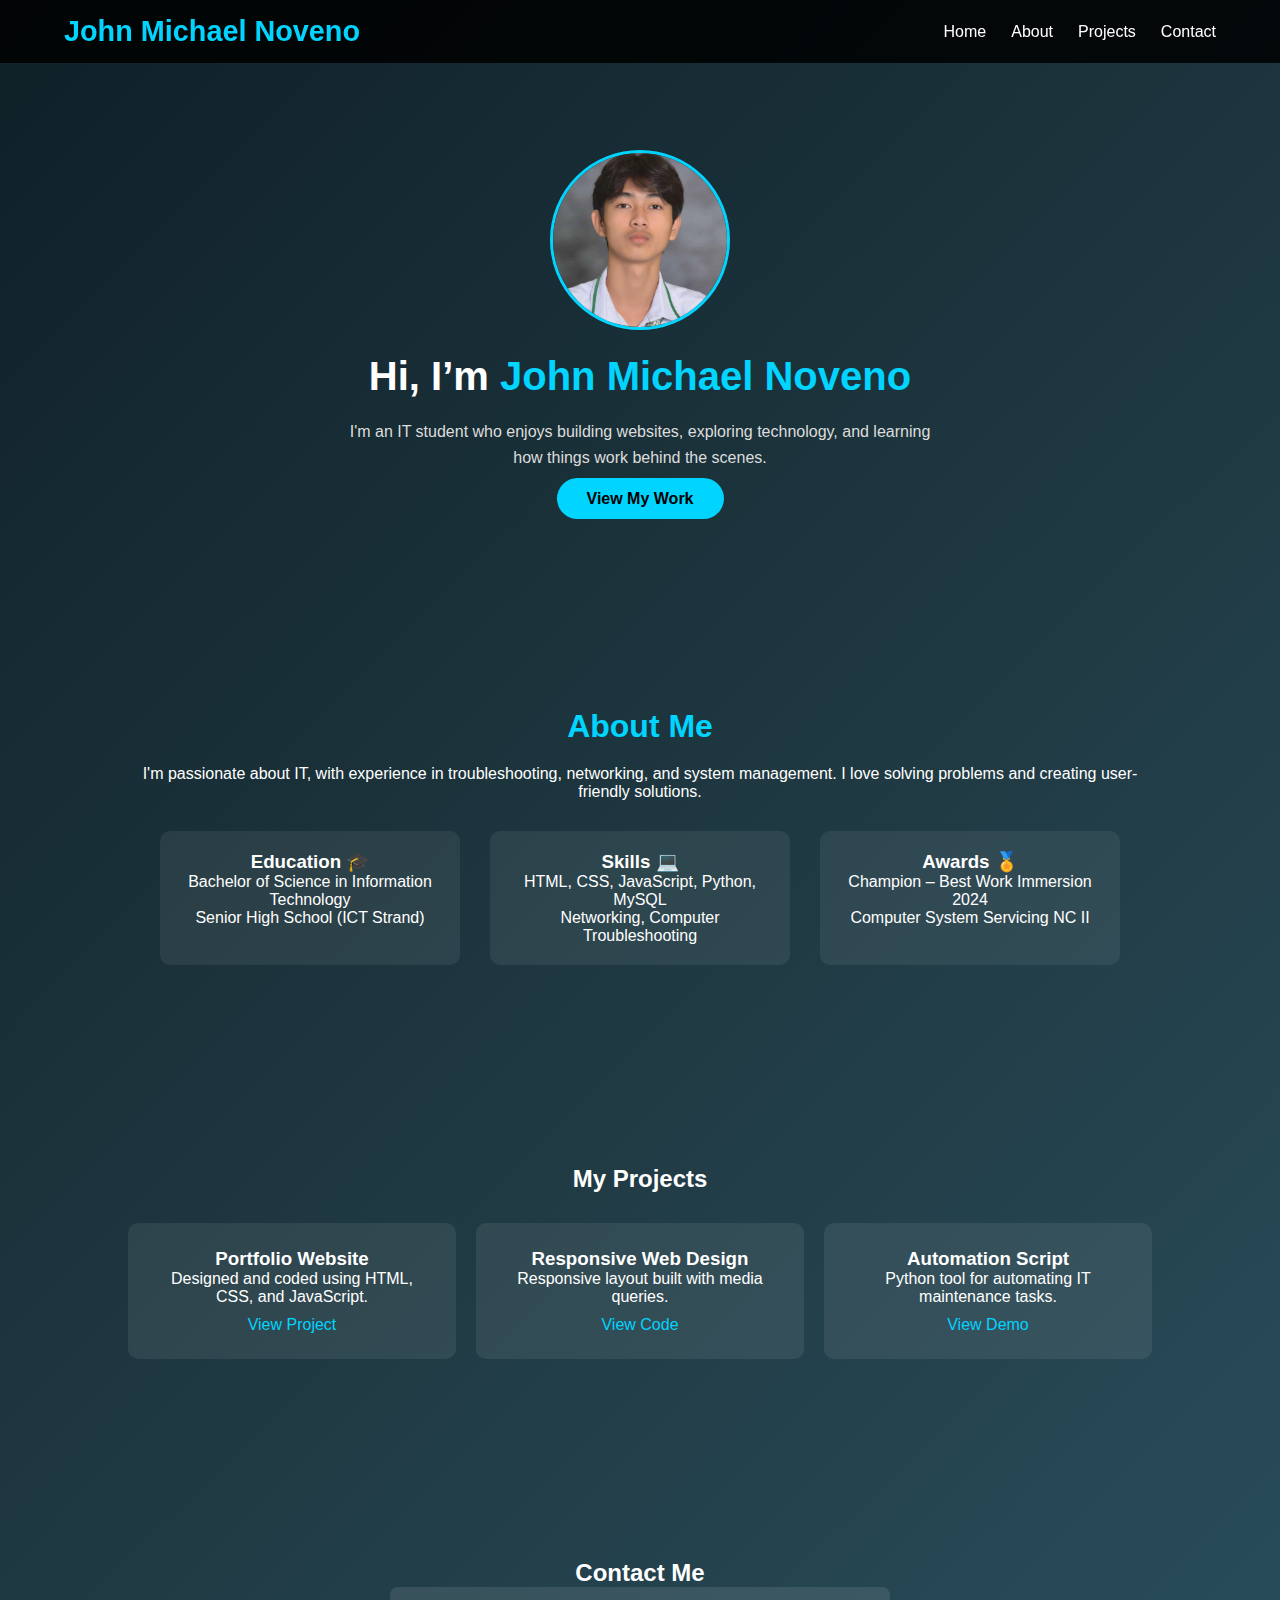
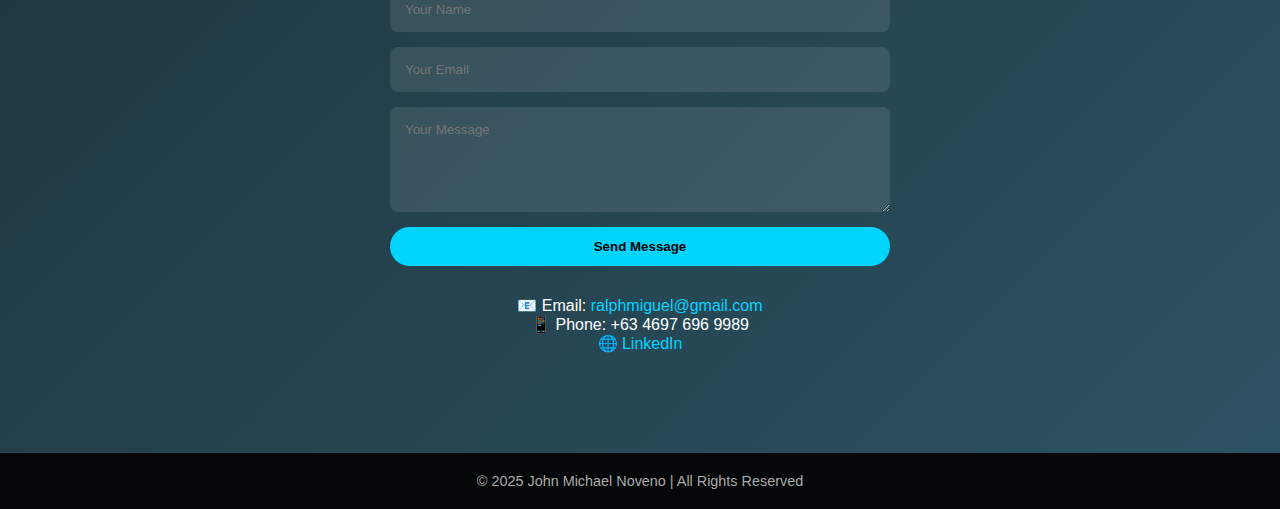
<file: index.html>
<!DOCTYPE html>
<html lang="en">
<head>
  <meta charset="UTF-8" />
  <meta name="viewport" content="width=device-width, initial-scale=1.0" />
  <title>John Michael Noveno | Portfolio</title> <link rel="stylesheet" href="jm.css" />
</head>
<body>


  <header>
    <nav>
      <h2 class="logo">John Michael Noveno</h2>
      <ul class="nav-links">
        <li><a href="#home">Home</a></li>
        <li><a href="#about">About</a></li>
        <li><a href="#projects">Projects</a></li>
        <li><a href="#contact">Contact</a></li>
      </ul>
    </nav>
  </header>


  <section id="home">
    <img src="Screenshot 2025-11-03 235804.png" alt="John Michael Noveno">
    <h1>Hi, I’m <span>John Michael Noveno </span></h1>
    <p>I'm an IT student who enjoys building websites, exploring technology, and learning how things work behind the scenes.</p>
    <a href="#projects" class="btn">View My Work</a>
  </section>


  <section id="about">
    <h2>About Me</h2>
    <p>I'm passionate about IT, with experience in troubleshooting, networking, and system management. I love solving problems and creating user-friendly solutions.</p>
    
    <div class="about-grid">
      <div>
        <h3>Education 🎓</h3>
        <p>Bachelor of Science in Information Technology</p>
        <p>Senior High School (ICT Strand)</p>
      </div>

      <div>
        <h3>Skills 💻</h3>
        <p>HTML, CSS, JavaScript, Python, MySQL</p>
        <p>Networking, Computer Troubleshooting</p>
      </div>

      <div>
        <h3>Awards 🏅</h3>
        <p>Champion – Best Work Immersion 2024</p>
        <p>Computer System Servicing NC II</p>
      </div>
    </div>
  </section>

 
  <section id="projects">
    <h2>My Projects</h2>
    <div class="grid">
      <div class="project">
        <h3>Portfolio Website</h3>
        <p>Designed and coded using HTML, CSS, and JavaScript.</p>
        <a href="#">View Project</a>
      </div>

      <div class="project">
        <h3>Responsive Web Design</h3>
        <p>Responsive layout built with media queries.</p>
        <a href="#">View Code</a>
      </div>

      <div class="project">
        <h3>Automation Script</h3>
        <p>Python tool for automating IT maintenance tasks.</p>
        <a href="#">View Demo</a>
      </div>
    </div>
  </section>


  <section id="contact">
    <h2>Contact Me</h2>
    <form action="#" method="post">
      <input type="text" placeholder="Your Name" required />
      <input type="email" placeholder="Your Email" required />
      <textarea rows="5" placeholder="Your Message" required></textarea>
      <button type="submit">Send Message</button>
    </form>

    <div class="socials">
      <p>📧 Email: <a href="mailto:johnmichaelnoveno@gmail.com">ralphmiguel@gmail.com</a></p>
      <p>📱 Phone: +63 4697 696 9989</p>
      <p>🌐 <a href="https://linkedin.com" target="_blank">LinkedIn</a></p>
    </div>
  </section>


  <footer>
    <p>© 2025 John Michael Noveno | All Rights Reserved</p>
  </footer>

</body>
</html>
</file>
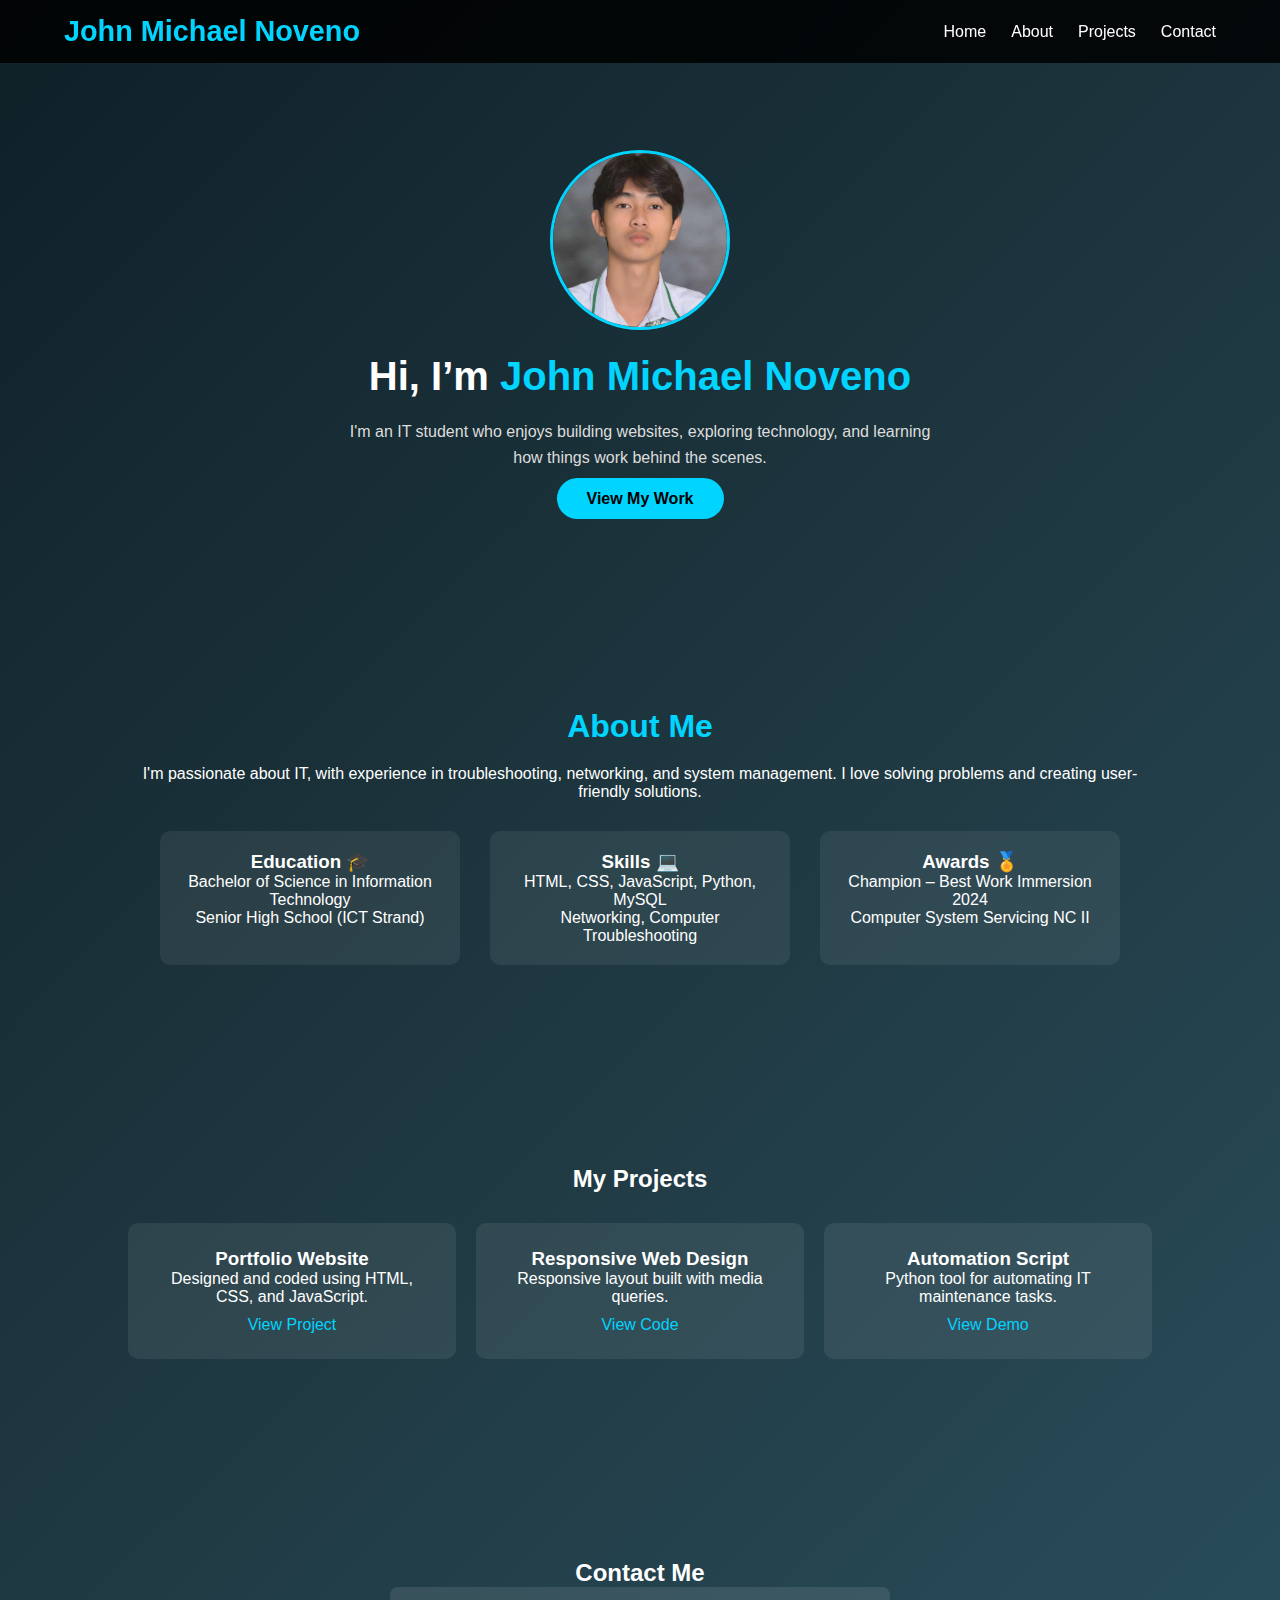
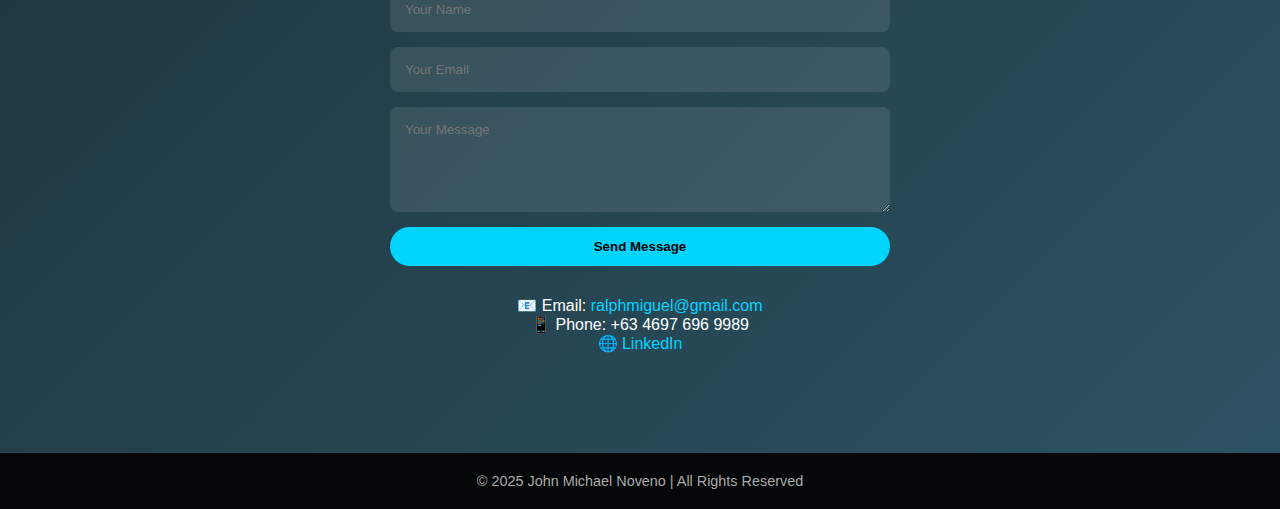
<file: jm.html>
<!DOCTYPE html>
<html lang="en">
<head>
  <meta charset="UTF-8" />
  <meta name="viewport" content="width=device-width, initial-scale=1.0" />
  <title>John Michael Noveno | Portfolio</title> <link rel="stylesheet" href="jm.css" />
</head>
<body>


  <header>
    <nav>
      <h2 class="logo">John Michael Noveno</h2>
      <ul class="nav-links">
        <li><a href="#home">Home</a></li>
        <li><a href="#about">About</a></li>
        <li><a href="#projects">Projects</a></li>
        <li><a href="#contact">Contact</a></li>
      </ul>
    </nav>
  </header>


  <section id="home">
    <img src="Screenshot 2025-11-03 235804.png" alt="John Michael Noveno">
    <h1>Hi, I’m <span>John Michael Noveno </span></h1>
    <p>I'm an IT student who enjoys building websites, exploring technology, and learning how things work behind the scenes.</p>
    <a href="#projects" class="btn">View My Work</a>
  </section>


  <section id="about">
    <h2>About Me</h2>
    <p>I'm passionate about IT, with experience in troubleshooting, networking, and system management. I love solving problems and creating user-friendly solutions.</p>
    
    <div class="about-grid">
      <div>
        <h3>Education 🎓</h3>
        <p>Bachelor of Science in Information Technology</p>
        <p>Senior High School (ICT Strand)</p>
      </div>

      <div>
        <h3>Skills 💻</h3>
        <p>HTML, CSS, JavaScript, Python, MySQL</p>
        <p>Networking, Computer Troubleshooting</p>
      </div>

      <div>
        <h3>Awards 🏅</h3>
        <p>Champion – Best Work Immersion 2024</p>
        <p>Computer System Servicing NC II</p>
      </div>
    </div>
  </section>

 
  <section id="projects">
    <h2>My Projects</h2>
    <div class="grid">
      <div class="project">
        <h3>Portfolio Website</h3>
        <p>Designed and coded using HTML, CSS, and JavaScript.</p>
        <a href="#">View Project</a>
      </div>

      <div class="project">
        <h3>Responsive Web Design</h3>
        <p>Responsive layout built with media queries.</p>
        <a href="#">View Code</a>
      </div>

      <div class="project">
        <h3>Automation Script</h3>
        <p>Python tool for automating IT maintenance tasks.</p>
        <a href="#">View Demo</a>
      </div>
    </div>
  </section>


  <section id="contact">
    <h2>Contact Me</h2>
    <form action="#" method="post">
      <input type="text" placeholder="Your Name" required />
      <input type="email" placeholder="Your Email" required />
      <textarea rows="5" placeholder="Your Message" required></textarea>
      <button type="submit">Send Message</button>
    </form>

    <div class="socials">
      <p>📧 Email: <a href="mailto:johnmichaelnoveno@gmail.com">ralphmiguel@gmail.com</a></p>
      <p>📱 Phone: +63 4697 696 9989</p>
      <p>🌐 <a href="https://linkedin.com" target="_blank">LinkedIn</a></p>
    </div>
  </section>


  <footer>
    <p>© 2025 John Michael Noveno | All Rights Reserved</p>
  </footer>

</body>
</html>
</file>
<file: jm.css>
* {
  margin: 0;
  padding: 0;
  box-sizing: border-box;
  font-family: "Poppins", sans-serif;
}

body {
  background: linear-gradient(135deg, #0f2027, #203a43, #2c5364);
  color: #fff;
  scroll-behavior: smooth;
}


header {
  background: rgba(0, 0, 0, 0.85);
  padding: 15px 0;
  position: fixed;
  width: 100%;
  top: 0;
  z-index: 100;
}

nav {
  width: 90%;
  margin: auto;
  display: flex;
  justify-content: space-between;
  align-items: center;
}

.logo {
  color: #00d4ff;
  font-size: 1.8rem;
  font-weight: bold;
}

.nav-links {
  list-style: none;
  display: flex;
  gap: 25px;
}

.nav-links a {
  text-decoration: none;
  color: #fff;
  font-weight: 500;
  transition: color 0.3s ease;
}

.nav-links a:hover {
  color: #00d4ff;
}


#home {
  text-align: center;
  padding: 150px 10% 100px;
}

#home img {
  border-radius: 50%;
  border: 3px solid #00d4ff;
  width: 180px;
  height: 180px;
  object-fit: cover;
  margin-bottom: 20px;
}

#home h1 {
  font-size: 2.5rem;
}

#home span {
  color: #00d4ff;
}

#home p {
  max-width: 600px;
  margin: 20px auto;
  color: #ddd;
  line-height: 1.6;
}

.btn {
  background: #00d4ff;
  color: #000;
  padding: 12px 30px;
  border-radius: 30px;
  text-decoration: none;
  font-weight: bold;
  transition: 0.3s;
}

.btn:hover {
  background: #fff;
  color: #00d4ff;
}


#about {
  padding: 100px 10%;
  text-align: center;
}

#about h2 {
  color: #00d4ff;
  font-size: 2rem;
  margin-bottom: 20px;
}

.about-grid {
  display: flex;
  flex-wrap: wrap;
  justify-content: center;
  gap: 30px;
  margin-top: 30px;
}

.about-grid div {
  background: rgba(255, 255, 255, 0.07);
  border-radius: 10px;
  padding: 20px;
  width: 300px;
  transition: 0.3s;
}

.about-grid div:hover {
  transform: translateY(-5px);
  box-shadow: 0 0 15px rgba(0, 212, 255, 0.3);
}


#projects {
  padding: 100px 10%;
  text-align: center;
}

.grid {
  display: grid;
  grid-template-columns: repeat(auto-fit, minmax(250px, 1fr));
  gap: 20px;
  margin-top: 30px;
}

.project {
  background: rgba(255, 255, 255, 0.08);
  padding: 25px;
  border-radius: 10px;
  transition: 0.3s;
}

.project:hover {
  transform: translateY(-5px);
  box-shadow: 0 0 15px rgba(0, 212, 255, 0.3);
}

.project a {
  display: inline-block;
  color: #00d4ff;
  margin-top: 10px;
  text-decoration: none;
}

.project a:hover {
  color: #fff;
  text-shadow: 0 0 10px #00d4ff;
}

#contact {
  padding: 100px 10%;
  text-align: center;
}

#contact form {
  max-width: 500px;
  margin: 0 auto;
  display: flex;
  flex-direction: column;
  gap: 15px;
}

#contact input,
#contact textarea {
  padding: 15px;
  border: none;
  border-radius: 8px;
  background: rgba(255, 255, 255, 0.1);
  color: #fff;
}

#contact button {
  background: #00d4ff;
  color: #000;
  border: none;
  border-radius: 25px;
  padding: 12px;
  font-weight: bold;
  cursor: pointer;
}

#contact button:hover {
  background: #fff;
  color: #00d4ff;
}

.socials {
  margin-top: 30px;
  font-size: 1rem;
}

.socials a {
  color: #00d4ff;
  text-decoration: none;
}

.socials a:hover {
  text-shadow: 0 0 8px #00d4ff;
}


footer {
  background: rgba(0, 0, 0, 0.9);
  text-align: center;
  padding: 20px;
  color: #aaa;
  font-size: 0.9rem;
}
</file>
